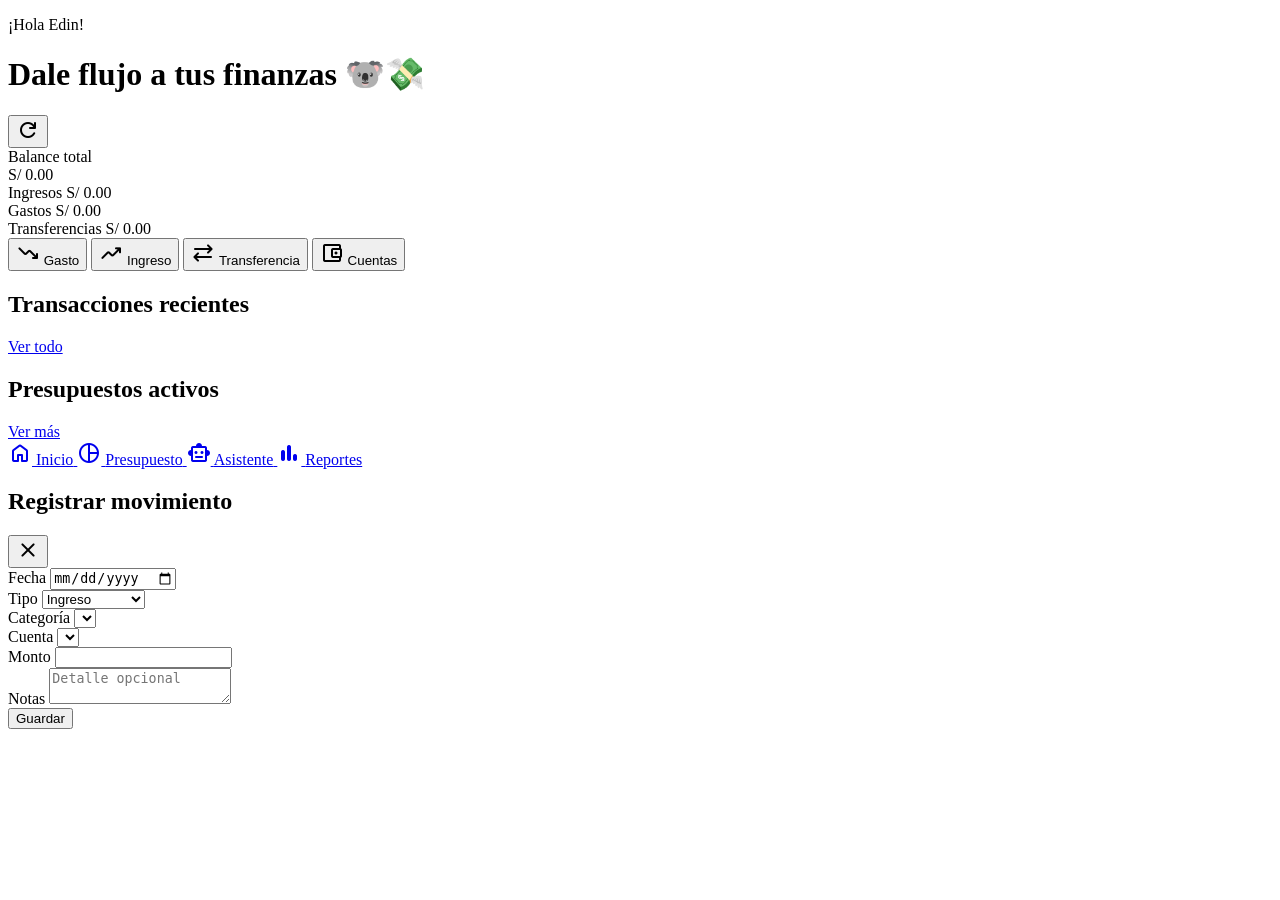
<file: src/index.html>
<!DOCTYPE html>
<html lang="es">
  <head>
    <meta charset="UTF-8" />
    <meta name="viewport" content="width=device-width, initial-scale=1.0" />
    <title>Fluye · Inicio</title>
    <link rel="preconnect" href="https://fonts.googleapis.com" />
    <link rel="preconnect" href="https://fonts.gstatic.com" crossorigin />
    <link
      href="https://fonts.googleapis.com/css2?family=Poppins:wght@400;500;600;700&family=Inter:wght@400;500;600&family=Material+Symbols+Rounded"
      rel="stylesheet"
    />
    <style><?!= include('styles'); ?></style>
  </head>
  <body data-page="index">
    <div class="app-shell">
      <header class="top-bar">
        <div class="greeting">
          <p class="greeting__subtitle">¡Hola Edin!</p>
          <h1 class="greeting__title">Dale flujo a tus finanzas 🐨💸</h1>
        </div>
        <button class="sync-button" id="refreshDashboard" type="button">
          <span class="material-symbols-rounded">refresh</span>
        </button>
      </header>

      <main class="main-content">
        <section class="balance-card">
          <div class="balance-card__label">Balance total</div>
          <div class="balance-card__value" id="balanceTotal">S/ 0.00</div>
          <div class="balance-card__details">
            <div>
              <span class="detail-label ingreso">Ingresos</span>
              <span class="detail-value" id="incomeTotal">S/ 0.00</span>
            </div>
            <div>
              <span class="detail-label gasto">Gastos</span>
              <span class="detail-value" id="expenseTotal">S/ 0.00</span>
            </div>
            <div>
              <span class="detail-label transferencia">Transferencias</span>
              <span class="detail-value" id="transferTotal">S/ 0.00</span>
            </div>
          </div>
        </section>

        <section class="quick-actions" aria-label="Acciones rápidas">
          <button class="quick-action" data-quick="Gasto" type="button">
            <span class="material-symbols-rounded">trending_down</span>
            <span>Gasto</span>
          </button>
          <button class="quick-action" data-quick="Ingreso" type="button">
            <span class="material-symbols-rounded">trending_up</span>
            <span>Ingreso</span>
          </button>
          <button class="quick-action" data-quick="Transferencia" type="button">
            <span class="material-symbols-rounded">sync_alt</span>
            <span>Transferencia</span>
          </button>
          <button class="quick-action" data-accounts type="button">
            <span class="material-symbols-rounded">account_balance_wallet</span>
            <span>Cuentas</span>
          </button>
        </section>

        <section class="accounts-card" id="accountsList" aria-live="polite"></section>

        <section class="section">
          <div class="section__header">
            <h2 class="section__title">Transacciones recientes</h2>
            <a class="section__link" href="https://docs.google.com/spreadsheets/" target="_blank" rel="noopener">Ver todo</a>
          </div>
          <ul class="transactions-list" id="recentTransactions"></ul>
        </section>

        <section class="section">
          <div class="section__header">
            <h2 class="section__title">Presupuestos activos</h2>
            <a class="section__link" href="?page=presupuesto">Ver más</a>
          </div>
          <div class="budget-preview" id="dashboardBudgets"></div>
        </section>
      </main>

      <nav class="bottom-nav" aria-label="Navegación principal">
        <a href="?page=index" class="bottom-nav__link" data-nav="index">
          <span class="material-symbols-rounded">home</span>
          <span>Inicio</span>
        </a>
        <a href="?page=presupuesto" class="bottom-nav__link" data-nav="presupuesto">
          <span class="material-symbols-rounded">pie_chart</span>
          <span>Presupuesto</span>
        </a>
        <a href="https://meet.google.com/" target="_blank" class="bottom-nav__link" data-nav="asistente">
          <span class="material-symbols-rounded">smart_toy</span>
          <span>Asistente</span>
        </a>
        <a href="?page=reportes" class="bottom-nav__link" data-nav="reportes">
          <span class="material-symbols-rounded">bar_chart</span>
          <span>Reportes</span>
        </a>
      </nav>
    </div>

    <section class="modal" id="transactionModal" aria-hidden="true" aria-labelledby="transactionModalTitle" role="dialog">
      <div class="modal__backdrop" data-dismiss></div>
      <div class="modal__dialog">
        <header class="modal__header">
          <h2 class="modal__title" id="transactionModalTitle">Registrar movimiento</h2>
          <button class="modal__close" type="button" data-dismiss>
            <span class="material-symbols-rounded">close</span>
          </button>
        </header>
        <form class="form" id="transactionForm">
          <div class="form__field">
            <label for="transactionDate">Fecha</label>
            <input type="date" id="transactionDate" name="date" required />
          </div>
          <div class="form__field">
            <label for="transactionType">Tipo</label>
            <select id="transactionType" name="type" required>
              <option value="Ingreso">Ingreso</option>
              <option value="Gasto">Gasto</option>
              <option value="Transferencia">Transferencia</option>
            </select>
          </div>
          <div class="form__field">
            <label for="transactionCategory">Categoría</label>
            <select id="transactionCategory" name="category" required></select>
          </div>
          <div class="form__field">
            <label for="transactionAccount">Cuenta</label>
            <select id="transactionAccount" name="account" required></select>
          </div>
          <div class="form__field">
            <label for="transactionAmount">Monto</label>
            <input type="number" step="0.01" min="0" id="transactionAmount" name="amount" required />
          </div>
          <div class="form__field">
            <label for="transactionNotes">Notas</label>
            <textarea id="transactionNotes" name="notes" rows="2" placeholder="Detalle opcional"></textarea>
          </div>
          <button class="btn btn-primary" type="submit">Guardar</button>
        </form>
      </div>
    </section>

    <script><?!= include('scripts'); ?></script>
  </body>
</html>
</file>
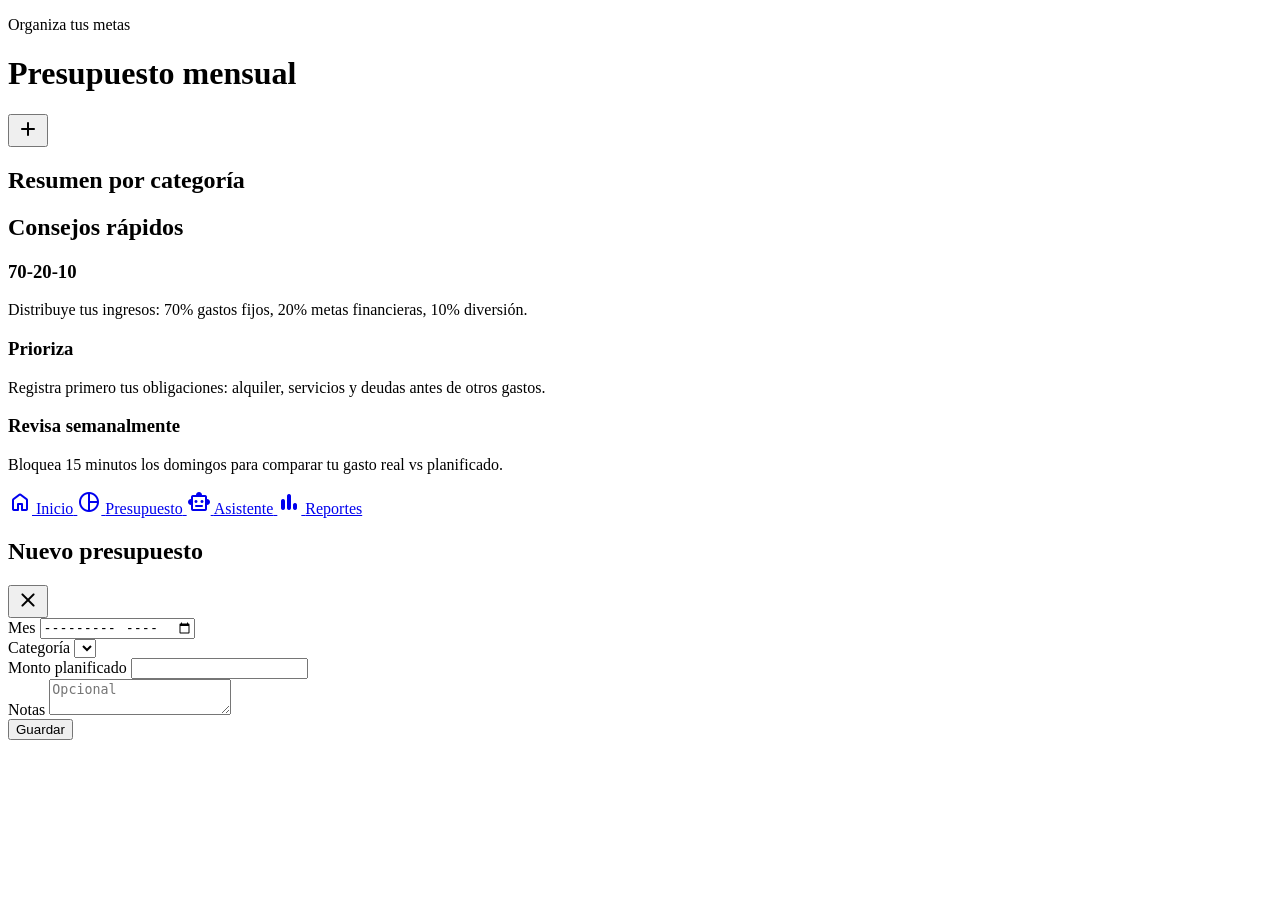
<file: src/presupuesto.html>
<!DOCTYPE html>
<html lang="es">
  <head>
    <meta charset="UTF-8" />
    <meta name="viewport" content="width=device-width, initial-scale=1.0" />
    <title>Fluye · Presupuestos</title>
    <link rel="preconnect" href="https://fonts.googleapis.com" />
    <link rel="preconnect" href="https://fonts.gstatic.com" crossorigin />
    <link
      href="https://fonts.googleapis.com/css2?family=Poppins:wght@400;500;600;700&family=Inter:wght@400;500;600&family=Material+Symbols+Rounded"
      rel="stylesheet"
    />
    <style><?!= include('styles'); ?></style>
  </head>
  <body data-page="presupuesto">
    <div class="app-shell">
      <header class="top-bar">
        <div class="greeting">
          <p class="greeting__subtitle">Organiza tus metas</p>
          <h1 class="greeting__title">Presupuesto mensual</h1>
        </div>
        <button class="primary-icon-button" id="openBudgetModal" type="button">
          <span class="material-symbols-rounded">add</span>
        </button>
      </header>

      <main class="main-content">
        <section class="section">
          <h2 class="section__title">Resumen por categoría</h2>
          <div class="budgets-grid" id="budgetsGrid" aria-live="polite"></div>
        </section>

        <section class="section">
          <h2 class="section__title">Consejos rápidos</h2>
          <div class="tips-grid">
            <article class="tip-card">
              <h3>70-20-10</h3>
              <p>Distribuye tus ingresos: 70% gastos fijos, 20% metas financieras, 10% diversión.</p>
            </article>
            <article class="tip-card">
              <h3>Prioriza</h3>
              <p>Registra primero tus obligaciones: alquiler, servicios y deudas antes de otros gastos.</p>
            </article>
            <article class="tip-card">
              <h3>Revisa semanalmente</h3>
              <p>Bloquea 15 minutos los domingos para comparar tu gasto real vs planificado.</p>
            </article>
          </div>
        </section>
      </main>

      <nav class="bottom-nav" aria-label="Navegación principal">
        <a href="?page=index" class="bottom-nav__link" data-nav="index">
          <span class="material-symbols-rounded">home</span>
          <span>Inicio</span>
        </a>
        <a href="?page=presupuesto" class="bottom-nav__link" data-nav="presupuesto">
          <span class="material-symbols-rounded">pie_chart</span>
          <span>Presupuesto</span>
        </a>
        <a href="https://meet.google.com/" target="_blank" class="bottom-nav__link" data-nav="asistente">
          <span class="material-symbols-rounded">smart_toy</span>
          <span>Asistente</span>
        </a>
        <a href="?page=reportes" class="bottom-nav__link" data-nav="reportes">
          <span class="material-symbols-rounded">bar_chart</span>
          <span>Reportes</span>
        </a>
      </nav>
    </div>

    <section class="modal" id="budgetModal" aria-hidden="true" aria-labelledby="budgetModalTitle" role="dialog">
      <div class="modal__backdrop" data-dismiss></div>
      <div class="modal__dialog">
        <header class="modal__header">
          <h2 class="modal__title" id="budgetModalTitle">Nuevo presupuesto</h2>
          <button class="modal__close" type="button" data-dismiss>
            <span class="material-symbols-rounded">close</span>
          </button>
        </header>
        <form class="form" id="budgetForm">
          <div class="form__field">
            <label for="budgetMonth">Mes</label>
            <input type="month" id="budgetMonth" name="month" required />
          </div>
          <div class="form__field">
            <label for="budgetCategory">Categoría</label>
            <select id="budgetCategory" name="category" required></select>
          </div>
          <div class="form__field">
            <label for="budgetAmount">Monto planificado</label>
            <input type="number" step="0.01" min="0" id="budgetAmount" name="planned" required />
          </div>
          <div class="form__field">
            <label for="budgetNotes">Notas</label>
            <textarea id="budgetNotes" name="notes" rows="2" placeholder="Opcional"></textarea>
          </div>
          <button class="btn btn-primary" type="submit">Guardar</button>
        </form>
      </div>
    </section>

    <script><?!= include('scripts'); ?></script>
  </body>
</html>
</file>
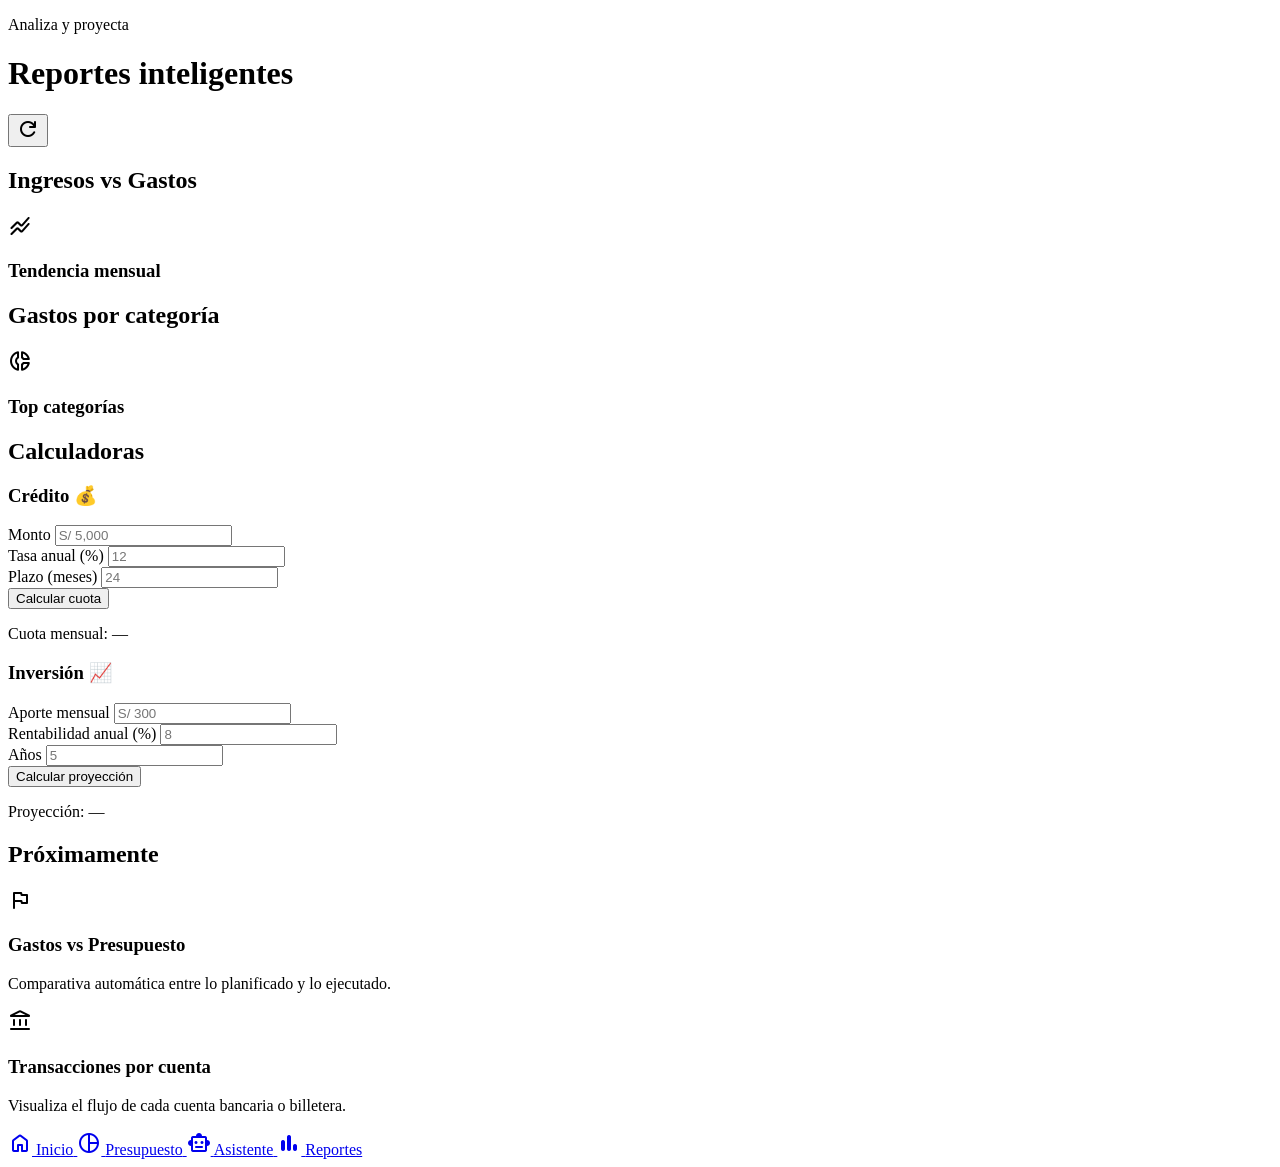
<file: src/reportes.html>
<!DOCTYPE html>
<html lang="es">
  <head>
    <meta charset="UTF-8" />
    <meta name="viewport" content="width=device-width, initial-scale=1.0" />
    <title>Fluye · Reportes</title>
    <link rel="preconnect" href="https://fonts.googleapis.com" />
    <link rel="preconnect" href="https://fonts.gstatic.com" crossorigin />
    <link
      href="https://fonts.googleapis.com/css2?family=Poppins:wght@400;500;600;700&family=Inter:wght@400;500;600&family=Material+Symbols+Rounded"
      rel="stylesheet"
    />
    <style><?!= include('styles'); ?></style>
  </head>
  <body data-page="reportes">
    <div class="app-shell">
      <header class="top-bar">
        <div class="greeting">
          <p class="greeting__subtitle">Analiza y proyecta</p>
          <h1 class="greeting__title">Reportes inteligentes</h1>
        </div>
        <button class="primary-icon-button" id="refreshReports" type="button">
          <span class="material-symbols-rounded">refresh</span>
        </button>
      </header>

      <main class="main-content">
        <section class="section">
          <h2 class="section__title">Ingresos vs Gastos</h2>
          <div class="analytics-card">
            <header class="analytics-card__header">
              <span class="material-symbols-rounded">stacked_line_chart</span>
              <h3>Tendencia mensual</h3>
            </header>
            <div class="analytics-card__body" id="monthlyTrend"></div>
          </div>
        </section>

        <section class="section">
          <h2 class="section__title">Gastos por categoría</h2>
          <div class="analytics-card">
            <header class="analytics-card__header">
              <span class="material-symbols-rounded">donut_small</span>
              <h3>Top categorías</h3>
            </header>
            <div class="analytics-card__body" id="categoryBreakdown"></div>
          </div>
        </section>

        <section class="section">
          <h2 class="section__title">Calculadoras</h2>
          <div class="calculators-grid">
            <article class="calculator-card">
              <h3>Crédito 💰</h3>
              <div class="form__field">
                <label for="loanAmount">Monto</label>
                <input type="number" id="loanAmount" min="0" step="0.01" placeholder="S/ 5,000" />
              </div>
              <div class="form__field">
                <label for="loanRate">Tasa anual (%)</label>
                <input type="number" id="loanRate" min="0" step="0.01" placeholder="12" />
              </div>
              <div class="form__field">
                <label for="loanTerm">Plazo (meses)</label>
                <input type="number" id="loanTerm" min="1" step="1" placeholder="24" />
              </div>
              <button class="btn btn-secondary" type="button" id="calculateLoan">Calcular cuota</button>
              <p class="calculator-result" id="loanResult">Cuota mensual: —</p>
            </article>

            <article class="calculator-card">
              <h3>Inversión 📈</h3>
              <div class="form__field">
                <label for="investmentAmount">Aporte mensual</label>
                <input type="number" id="investmentAmount" min="0" step="0.01" placeholder="S/ 300" />
              </div>
              <div class="form__field">
                <label for="investmentRate">Rentabilidad anual (%)</label>
                <input type="number" id="investmentRate" min="0" step="0.01" placeholder="8" />
              </div>
              <div class="form__field">
                <label for="investmentYears">Años</label>
                <input type="number" id="investmentYears" min="1" step="1" placeholder="5" />
              </div>
              <button class="btn btn-secondary" type="button" id="calculateInvestment">Calcular proyección</button>
              <p class="calculator-result" id="investmentResult">Proyección: —</p>
            </article>
          </div>
        </section>

        <section class="section">
          <h2 class="section__title">Próximamente</h2>
          <div class="coming-soon-grid">
            <article class="coming-soon-card">
              <span class="material-symbols-rounded">flag</span>
              <h3>Gastos vs Presupuesto</h3>
              <p>Comparativa automática entre lo planificado y lo ejecutado.</p>
            </article>
            <article class="coming-soon-card">
              <span class="material-symbols-rounded">account_balance</span>
              <h3>Transacciones por cuenta</h3>
              <p>Visualiza el flujo de cada cuenta bancaria o billetera.</p>
            </article>
          </div>
        </section>
      </main>

      <nav class="bottom-nav" aria-label="Navegación principal">
        <a href="?page=index" class="bottom-nav__link" data-nav="index">
          <span class="material-symbols-rounded">home</span>
          <span>Inicio</span>
        </a>
        <a href="?page=presupuesto" class="bottom-nav__link" data-nav="presupuesto">
          <span class="material-symbols-rounded">pie_chart</span>
          <span>Presupuesto</span>
        </a>
        <a href="https://meet.google.com/" target="_blank" class="bottom-nav__link" data-nav="asistente">
          <span class="material-symbols-rounded">smart_toy</span>
          <span>Asistente</span>
        </a>
        <a href="?page=reportes" class="bottom-nav__link" data-nav="reportes">
          <span class="material-symbols-rounded">bar_chart</span>
          <span>Reportes</span>
        </a>
      </nav>
    </div>

    <script><?!= include('scripts'); ?></script>
  </body>
</html>
</file>
